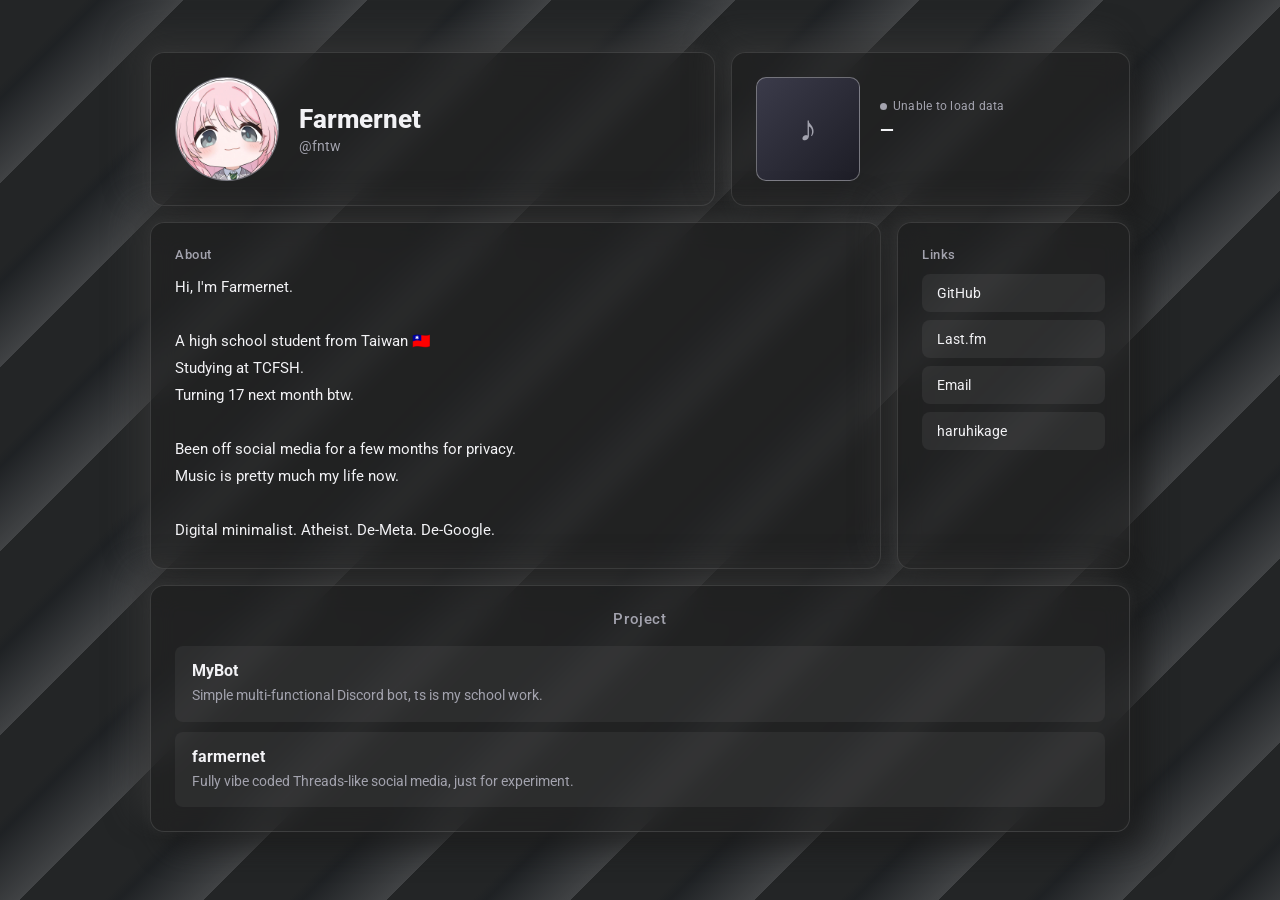
<file: index.html>
<!DOCTYPE html>
<html lang="en">
<head>
<meta charset="utf-8">
<meta name="viewport" content="width=device-width, initial-scale=1, viewport-fit=cover">
<title>My Site</title>
<link rel="icon" id="favicon" href="favicon.png">
<link rel="preconnect" href="https://fonts.googleapis.com">
<link rel="preconnect" href="https://fonts.gstatic.com" crossorigin>
<link href="https://fonts.googleapis.com/css2?family=Roboto:wght@400;500;700&display=swap" rel="stylesheet">
<style>
  :root {
    --fg: #f2f2f5;
    --mut: #a3a3ae;
    --card: rgba(28, 28, 32, .55);
    --line: rgba(255, 255, 255, .09);
    --acc: #2ea023;
  }
  * { box-sizing: border-box; }
  html { min-height: 100%; }
  body {
    margin: 0; min-height: 100vh; color: var(--fg);
    font-family: "Roboto", sans-serif;
    display: grid; place-items: center;
    background: #181c21;
    padding: 24px 16px 40px;
  }

  /* Background: Uiverse.io by chase2k25 (rare-bear-68), fixed behind the page */
  .container {
    position: fixed; inset: 0; z-index: -1;
    background: #181c21;
    display: flex; align-items: stretch; justify-content: stretch;
  }
  .pattern-bg {
    position: relative;
    width: 100%; height: 100%; overflow: hidden;
    background: repeating-linear-gradient(
      135deg,
      #232526 0px,
      #232526 60px,
      #23252699 70px,
      #414345 130px
    );
  }
  .cube-svg {
    position: absolute;
    width: 200%; height: 200%;
    left: -30%; top: -20%;
    background: transparent;
    opacity: 0.7;
    z-index: 1;
    animation: cubeMove 18s linear infinite alternate;
  }
  @keyframes cubeMove {
    from { transform: translateY(0) scale(1); }
    to   { transform: translateY(-20%) scale(1.02) rotate(1deg); }
  }
  .wrap { width: 100%; max-width: 980px; margin: 0 auto; display: grid; grid-template-columns: repeat(12, minmax(0, 1fr)); gap: 16px; align-items: stretch; }

  /* Card: Uiverse.io by Yaseen549 (chilly-dragon-64), with transparency and blur */
  .card {
    border-radius: 14px;
    background: rgba(33, 33, 33, .62);   /* originally #212121, now translucent */
    -webkit-backdrop-filter: blur(12px);
    backdrop-filter: blur(12px);
    border: 1px solid rgba(255, 255, 255, .12);
    box-shadow: 15px 15px 30px rgba(25, 25, 25, .7),
                -15px -15px 30px rgba(60, 60, 60, .55),
                0 0 14px rgba(255, 255, 255, .05);
    padding: 24px;
    transition: transform .25s ease;
  }
  .card:hover { transform: translateY(-3px); border-color: rgba(255, 255, 255, .2); }

  .profile, .music { min-height: 154px; display: flex; align-items: center; gap: 20px; }
  .profile { grid-column: span 7; }
  .music   { grid-column: span 5; }
  .about   { grid-column: span 9; }
  .links   { grid-column: span 3; }
  .projects{ grid-column: span 12; }

  .avatar {
    width: 104px; height: 104px; border-radius: 50%; flex: none; overflow: hidden;
    border: 1px solid rgba(255,255,255,.35);
    background: linear-gradient(135deg, #3b3b4a, #1d1d26);
    display: grid; place-items: center; font-size: 40px; font-weight: 700; color: var(--mut);
  }
  .avatar img { width: 100%; height: 100%; object-fit: cover; display: block; }
  .name { font-size: 26px; font-weight: 800; margin: 0; }
  .handle { margin: 4px 0 0; color: var(--mut); font-size: 14px; }

  .cover {
    width: 104px; height: 104px; border-radius: 10px; flex: none; overflow: hidden;
    border: 1px solid rgba(255,255,255,.35);
    background: linear-gradient(135deg, #3b3b4a, #1d1d26);
    display: grid; place-items: center; font-size: 36px; color: var(--mut);
  }
  .cover img { width: 100%; height: 100%; object-fit: cover; display: block; }
  .np { min-width: 0; }
  .status { font-size: 12px; letter-spacing: .02em; color: var(--mut); display: flex; align-items: center; gap: 6px; margin-bottom: 6px; }
  .dot { width: 7px; height: 7px; border-radius: 50%; background: var(--mut); }
  .live .dot { background: var(--acc); animation: pulse 2.8s infinite; }
  @keyframes pulse { 50% { opacity: .25; } }
  .song { font-size: 18px; font-weight: 700; margin: 0; overflow: hidden; text-overflow: ellipsis; white-space: nowrap; }
  .song a { color: inherit; text-decoration: none; }
  .song a:hover { text-decoration: underline; }
  .artist { margin: 3px 0 0; color: var(--mut); font-size: 14px; overflow: hidden; text-overflow: ellipsis; white-space: nowrap; }

  h2 { margin: 0 0 12px; font-size: 13px; letter-spacing: .04em; color: var(--mut); font-weight: 500; }
  .about p { margin: 0; line-height: 1.8; font-size: 15px; white-space: pre-line; }

  .links ul { list-style: none; margin: 0; padding: 0; display: grid; gap: 8px; }
  .links a {
    display: block; padding: 10px 14px; border-radius: 8px; color: var(--fg); text-decoration: none; font-size: 14px;
    background: rgba(255,255,255,.06); border: 1px solid transparent; transition: background .2s, border-color .2s;
  }
  .links a:hover { background: rgba(255,255,255,.12); border-color: var(--line); }

  .projects h2 { text-align: center; font-size: 15px; margin-bottom: 18px; }
  .plist { display: grid; gap: 10px; }
  .proj {
    display: block; text-decoration: none; color: inherit; padding: 14px 16px; border-radius: 8px;
    background: rgba(255,255,255,.05); border: 1px solid transparent; transition: background .2s, border-color .2s;
  }
  a.proj:hover { background: rgba(255,255,255,.11); border-color: var(--line); }
  .proj b { font-size: 16px; }
  .proj span { display: block; margin-top: 4px; color: var(--mut); font-size: 14px; line-height: 1.6; }
  .empty { text-align: center; color: var(--mut); font-size: 14px; }

  @media (max-width: 720px) {
    .profile, .music, .about, .links, .projects { grid-column: 1 / -1; }
    .avatar, .cover { width: 84px; height: 84px; }
  }
</style>
</head>
<body>
  <div class="container">
    <div class="pattern-bg">
      <svg preserveAspectRatio="xMidYMid slice" height="100%" width="100%" class="cube-svg" viewBox="0 0 120 104">
        <defs>
          <linearGradient y2="100%" x2="100%" y1="0%" x1="0%" id="cube-dark">
            <stop stop-color="#232526" offset="0%"></stop>
            <stop stop-color="#414345" offset="100%"></stop>
          </linearGradient>
          <linearGradient y2="0%" x2="100%" y1="100%" x1="0%" id="cube-mid">
            <stop stop-color="#4b6cb7" offset="0%"></stop>
            <stop stop-color="#182848" offset="100%"></stop>
          </linearGradient>
          <linearGradient y2="100%" x2="0%" y1="0%" x1="100%" id="cube-light">
            <stop stop-color="#a8edea" offset="0%"></stop>
            <stop stop-color="#fed6e3" offset="100%"></stop>
          </linearGradient>
        </defs>
      </svg>
    </div>
  </div>

  <main class="wrap">
    <section class="card profile">
      <div class="avatar" id="avatar"></div>
      <div>
        <h1 class="name" id="name"></h1>
        <p class="handle" id="handle"></p>
      </div>
    </section>

    <section class="card music">
      <div class="cover" id="cover">♪</div>
      <div class="np">
        <div class="status" id="status"><span class="dot"></span><span id="statusText">Loading…</span></div>
        <p class="song" id="song">—</p>
        <p class="artist" id="artist">&nbsp;</p>
      </div>
    </section>

    <section class="card about">
      <h2>About</h2>
      <p id="bio"></p>
    </section>

    <section class="card links">
      <h2>Links</h2>
      <ul id="linkList"></ul>
    </section>

    <section class="card projects">
      <h2>Project</h2>
      <div class="plist" id="plist"></div>
    </section>
  </main>

<script>
// ================= Edit your info here =================
const CONFIG = {
  FAVICON:'favicon.png',
  NAME: 'Farmernet',
  HANDLE: '@fntw',
  AVATAR: 'avatar.jpeg',            // avatar path; falls back to the first letter of the name
 BIO: `Hi, I'm Farmernet.

      A high school student from Taiwan 🇹🇼
      Studying at TCFSH.
      Turning 17 next month btw.

      Been off social media for a few months for privacy.
      Music is pretty much my life now.

      Digital minimalist. Atheist. De-Meta. De-Google.`,
  LASTFM_USER: 'fntw',
  LASTFM_API_KEY: 'ece0803a360eba2591a5119b2e3aa69e',
  POLL_MS: 10000,
  LINKS: [
    { name: 'GitHub',  url: 'https://github.com/farmernettw' },
    { name: 'Last.fm', url: 'https://www.last.fm/user/fntw' },
    { name: 'Email',   url: 'mailto:hi@fntw.cc' },
    { name: 'haruhikage',   url: 'https://haruhikage.fntw.cc' },
  ],
  // Add a project here and it will be listed below automatically
  PROJECTS: [
    { title: 'MyBot', desc: 'Simple multi-functional Discord bot, ts is my school work.', url: 'https://github.com/farmernettw/mybot' },
    { title: 'farmernet', desc: 'Fully vibe coded Threads-like social media, just for experiment.', url: 'https://farmernet.fntw.cc' },
  ],
};
// =====================================================

const $ = id => document.getElementById(id);

// --- Basic info ---
document.title = CONFIG.NAME;
$('favicon').href = CONFIG.FAVICON;
$('name').textContent = CONFIG.NAME;
$('handle').textContent = CONFIG.HANDLE;
$('bio').textContent = CONFIG.BIO;

(function avatar() {
  const box = $('avatar');
  const img = new Image();
  img.alt = '';
  img.onload = () => { box.textContent = ''; box.appendChild(img); };
  img.onerror = () => { box.textContent = (CONFIG.NAME || '?').trim().charAt(0).toUpperCase(); };
  box.textContent = (CONFIG.NAME || '?').trim().charAt(0).toUpperCase();
  img.src = CONFIG.AVATAR;
})();

CONFIG.LINKS.forEach(l => {
  const li = document.createElement('li');
  const a = document.createElement('a');
  a.href = l.url; a.textContent = l.name;
  if (/^https?:/.test(l.url)) { a.target = '_blank'; a.rel = 'noopener'; }
  li.appendChild(a); $('linkList').appendChild(li);
});

(function projects() {
  const list = $('plist');
  if (!CONFIG.PROJECTS.length) {
    const p = document.createElement('p'); p.className = 'empty'; p.textContent = 'No projects yet';
    list.appendChild(p); return;
  }
  CONFIG.PROJECTS.forEach(p => {
    const el = document.createElement(p.url ? 'a' : 'div');
    el.className = 'proj';
    if (p.url) { el.href = p.url; el.target = '_blank'; el.rel = 'noopener'; }
    const b = document.createElement('b'); b.textContent = p.title;
    el.appendChild(b);
    if (p.desc) { const s = document.createElement('span'); s.textContent = p.desc; el.appendChild(s); }
    list.appendChild(el);
  });
})();

// --- Last.fm now playing ---
let lastKey = null;

function realImage(t) {
  const imgs = t.image || [];
  for (let i = imgs.length - 1; i >= 0; i--) {
    const u = imgs[i]['#text'];
    if (u && !u.includes('2a96cbd8b46e442fc41c2b86b821562f')) return u; // skip the default placeholder image
  }
  return '';
}

async function poll() {
  if (CONFIG.LASTFM_API_KEY.startsWith('YOUR_')) { $('statusText').textContent = 'Last.fm not configured'; return; }
  try {
    const q = new URLSearchParams({
      method: 'user.getrecenttracks', user: CONFIG.LASTFM_USER,
      api_key: CONFIG.LASTFM_API_KEY, format: 'json', limit: 1,
    });
    const r = await fetch('https://ws.audioscrobbler.com/2.0/?' + q);
    const d = await r.json();
    if (d.error) throw new Error(d.message);
    let tracks = d.recenttracks.track || [];
    if (!Array.isArray(tracks)) tracks = [tracks];
    const t = tracks[0];
    if (!t) { $('statusText').textContent = 'No recent tracks'; return; }

    const playing = !!(t['@attr'] && t['@attr'].nowplaying === 'true');
    const artist = t.artist['#text'] || t.artist.name || '';
    const key = artist + '\u0000' + t.name + '\u0000' + playing;
    if (key === lastKey) return;
    lastKey = key;

    $('status').classList.toggle('live', playing);
    $('statusText').textContent = playing ? 'Now playing' : 'Last played';

    const song = $('song'); song.textContent = '';
    const a = document.createElement('a');
    a.href = t.url; a.target = '_blank'; a.rel = 'noopener'; a.textContent = t.name;
    song.appendChild(a);
    $('artist').textContent = artist;

    const cover = $('cover'); cover.textContent = '♪';
    const src = realImage(t);
    if (src) {
      const img = new Image(); img.alt = '';
      img.onload = () => { cover.textContent = ''; cover.appendChild(img); };
      img.src = src;
    }
  } catch (e) {
    $('statusText').textContent = 'Unable to load data';
  }
}
poll();
setInterval(poll, CONFIG.POLL_MS);
</script>
</body>
</html>
</file>
